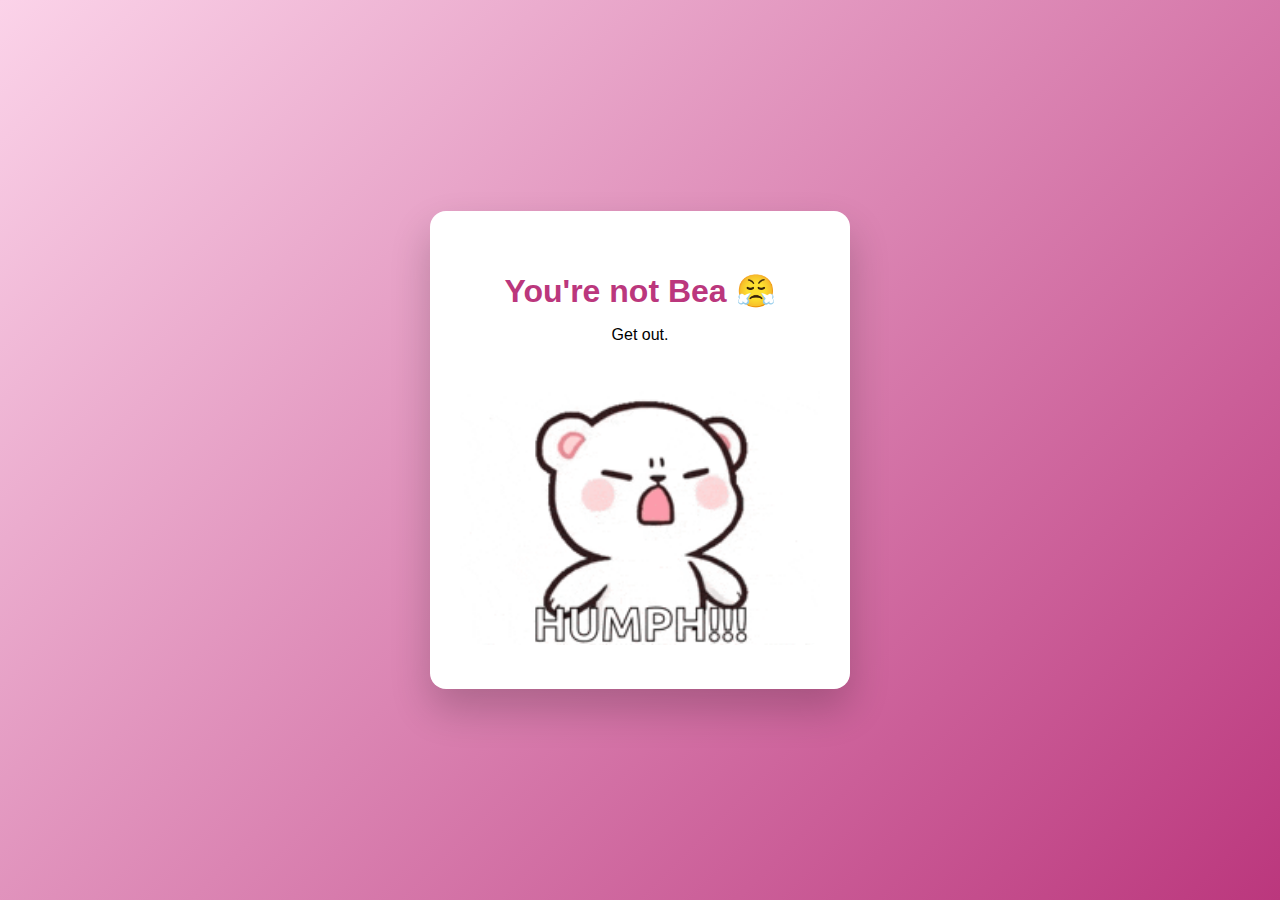
<file: not-bea.html>
<!DOCTYPE html>
<html lang="en">
<head>
<meta charset="UTF-8" />
<meta name="viewport" content="width=device-width, initial-scale=1.0" />
<title>Nope</title>
<link rel="stylesheet" href="style.css" />
</head>
<body>
<div class="container fade-in">
<h1>You're not Bea 😤</h1>
<p>Get out.</p>
<!-- Replace the GIF source below -->
<img src="adobear.gif" alt="Not Bea" style="width:100%; border-radius:12px; margin-top:20px;">
</div>
</body>
</html>
</file>
<file: style.css>
* {
box-sizing: border-box;
font-family: 'Segoe UI', sans-serif;
}


body {
margin: 0;
height: 100vh;
background: linear-gradient(135deg, #fbd3e9, #bb377d);
display: flex;
align-items: center;
justify-content: center;
}


.container {
background: #ffffff;
padding: 40px 30px;
max-width: 420px;
width: 90%;
border-radius: 16px;
box-shadow: 0 20px 40px rgba(0, 0, 0, 0.2);
text-align: center;
opacity: 1;
}


h1 {
margin-bottom: 10px;
color: #bb377d;
}


.subtitle {
color: #555;
margin-bottom: 25px;
}


label {
display: block;
margin-bottom: 8px;
font-weight: 500;
}


input {
width: 100%;
padding: 12px;
border-radius: 8px;
border: 1px solid #ccc;
margin-bottom: 15px;
font-size: 16px;
}


button {
width: 100%;
padding: 12px;
background: #bb377d;
color: white;
border: none;
border-radius: 8px;
font-size: 16px;
cursor: pointer;
}


button:hover {
background: #a52f6d;
}


.hidden {
display: none;
}
</file>
